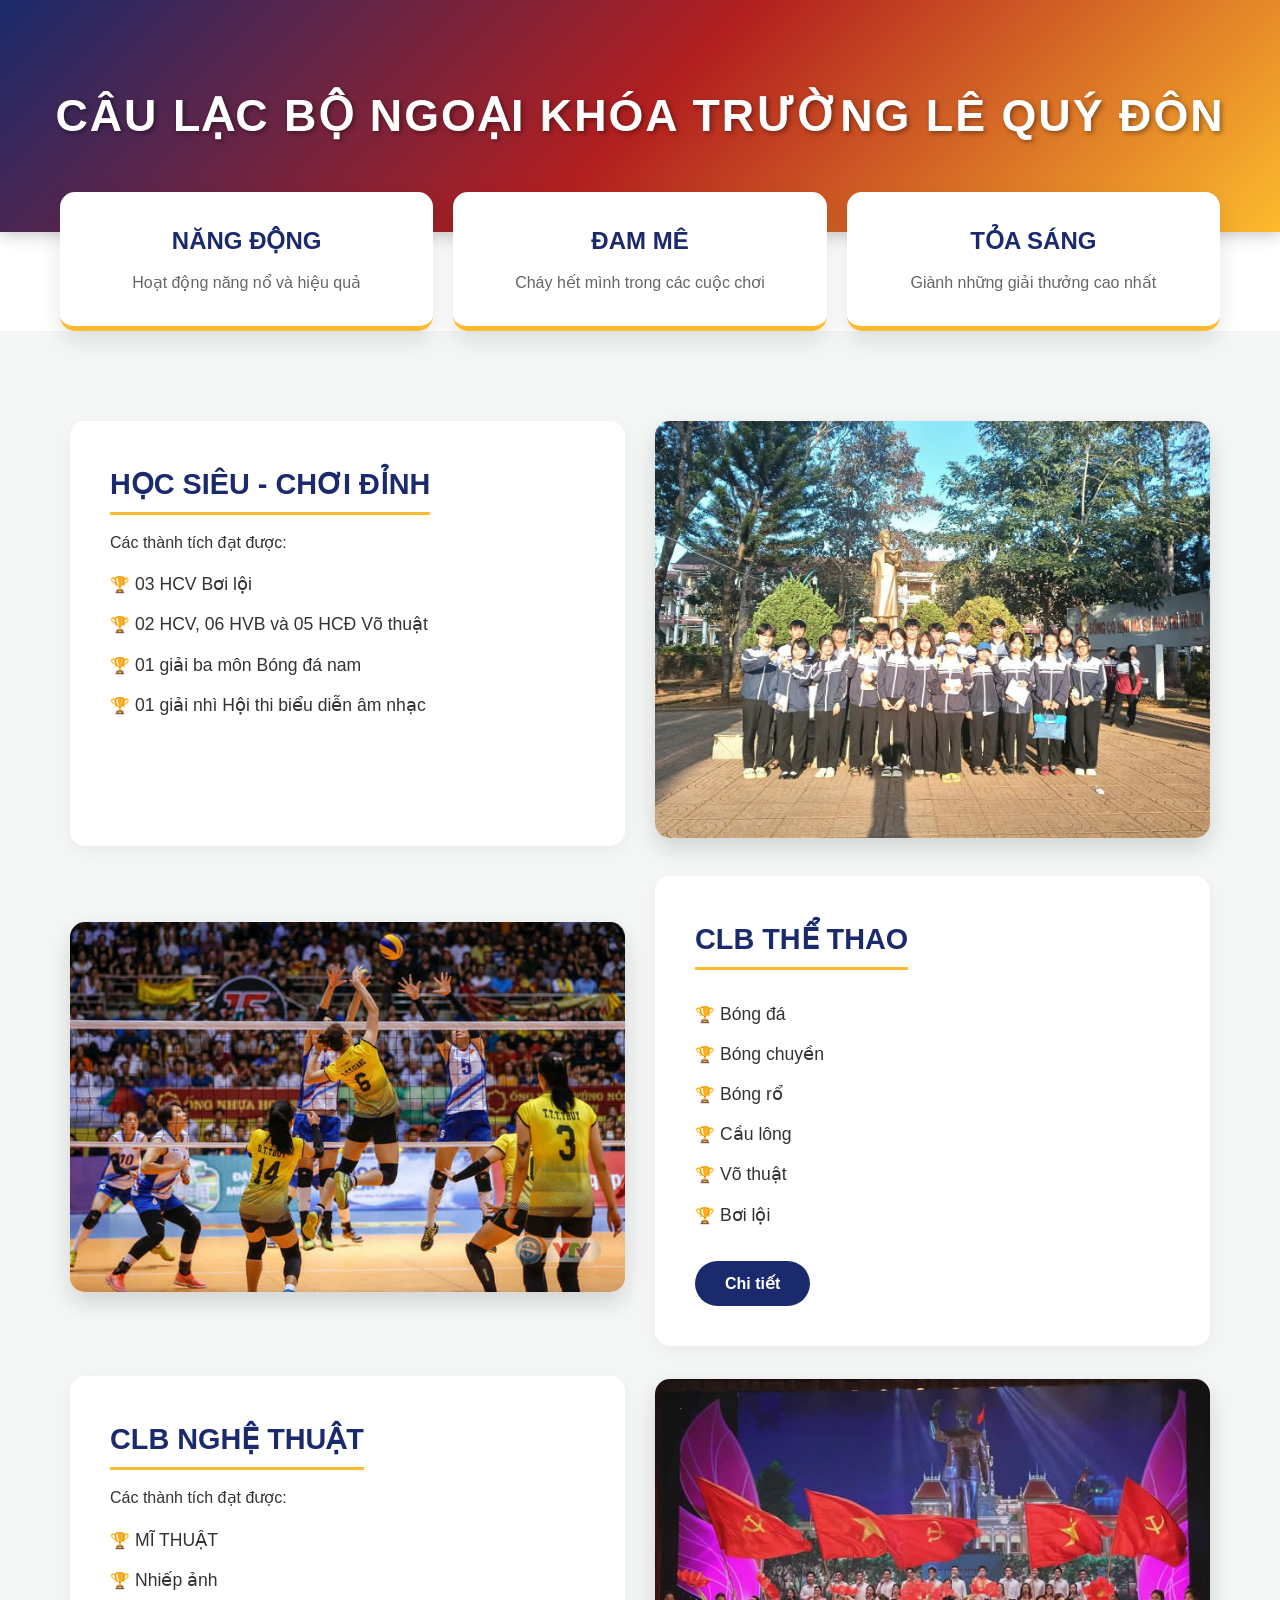
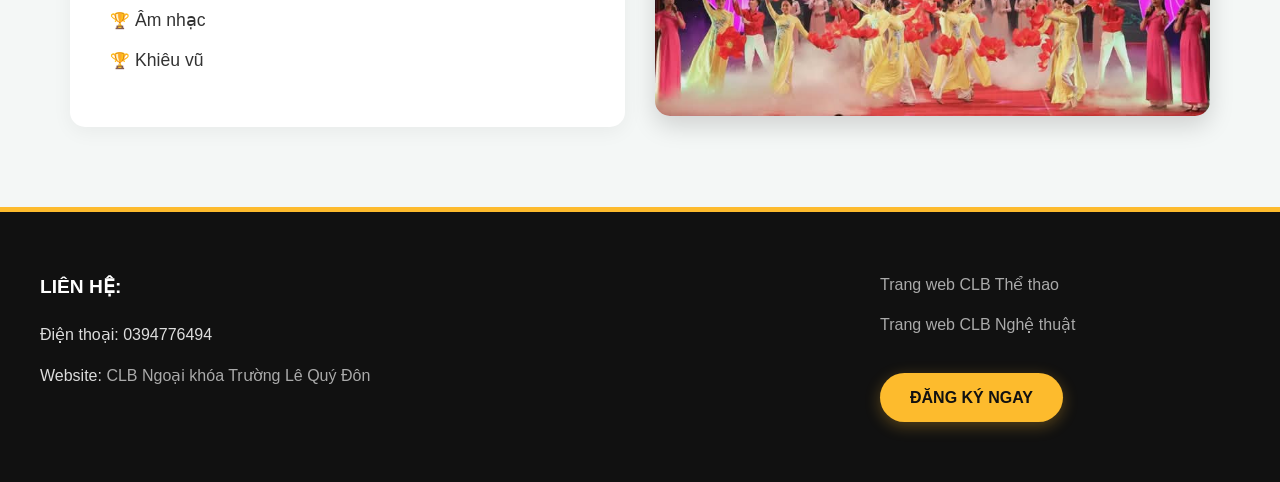
<file: index.html>
<!DOCTYPE html>

<head>
    <meta charset="utf-8">
    <link href="style.css" rel="stylesheet" type="text/css">
</head>
<body>
<header>
    <div class="banner">
        <h1>Câu lạc bộ ngoại khóa Trường Lê Quý Đôn</h1>
    </div>
    <div class="slogan">
        <div class="row">
            <div class="block_3">
                <h2>Năng động</h2>
                <p>Hoạt động năng nổ và hiệu quả</p>
            </div>
            <div class="block_3">
                <h2>Đam mê</h2>
                <p>Cháy hết mình trong các cuộc chơi</p>
            </div>
            <div class="block_3">
                <h2>Tỏa sáng</h2>
                <p>Giành những giải thưởng cao nhất</p>
            </div>
        </div>
    </div>
</header>

<table>
<tr>
    <td class="cell_text">
        <h3>Học siêu - Chơi đỉnh</h3>
        <p>Các thành tích đạt được:</p>
        <ul>
            <li>03 HCV Bơi lội</li>
            <li>02 HCV, 06 HVB và 05 HCĐ Võ thuật</li>
            <li>01 giải ba môn Bóng đá nam</li>
            <li>01 giải nhì Hội thi biểu diễn âm nhạc</li>
        </ul>
    </td>
    <td class="cell_img">
        <img src="img\30fdc23c-a1fb-4e38-a5fe-bd5952386251.jpg" class="img">
    </td>
</tr>

<tr>
    <td class="cell_img"><img src="img\6023abf3-f7c3-4a20-8a29-345340754f81.jpg" class="img"></td>
    <td class="cell_text">
        <h3>CLB Thể thao</h3>
        <ul>
            <li>Bóng đá</li>
            <li>Bóng chuyền</li>
            <li>Bóng rổ</li>
            <li>Cầu lông</li>
            <li>Võ thuật</li>
            <li>Bơi lội</li>
        </ul>
        <a href="img\6023abf3-f7c3-4a20-8a29-345340754f81.jpg">Chi tiết</a>
    </td>
</tr>
<tr>
    <td class="cell_text">
        <h3>CLB nghệ thuật</h3>
        <p>Các thành tích đạt được:</p>
        <ul>
            <li>MĨ THUẬT </li>
            <li>Nhiếp ảnh</li>
            <li>Âm nhạc</li>
            <li>Khiêu vũ</li>
        </ul>
    </td>
    <td class="cell_img">
        <img src="img\ba89b81c-bbe6-46d7-ab39-ebac0415ddf9.jpg" class="img">
    </td>
</tr>
</table>

<footer>
    <div class="row">
        <div style="width:60%">
            <p>Liên hệ:</p>
            <ul>
                <li>Điện thoại: 0394776494</li>
                <li>Website: <a href="index.html" class="link">CLB Ngoại khóa Trường Lê Quý Đôn</li>
            </ul>
        </div>
        <div style="width:10%"></div>
        <div style="width:30%">
            
            <ul>
                <li><a href="thethao.html" class="link">Trang web CLB Thể thao</a></li>
                <li><a href="nghethuat.html" class="link">Trang web CLB Nghệ thuật</a></li>
                <a href="dk.html" class="btn-register">ĐĂNG KÝ NGAY</a>
            </ul>
        </div>
    </div>
</footer>
</body>
</html>
</file>
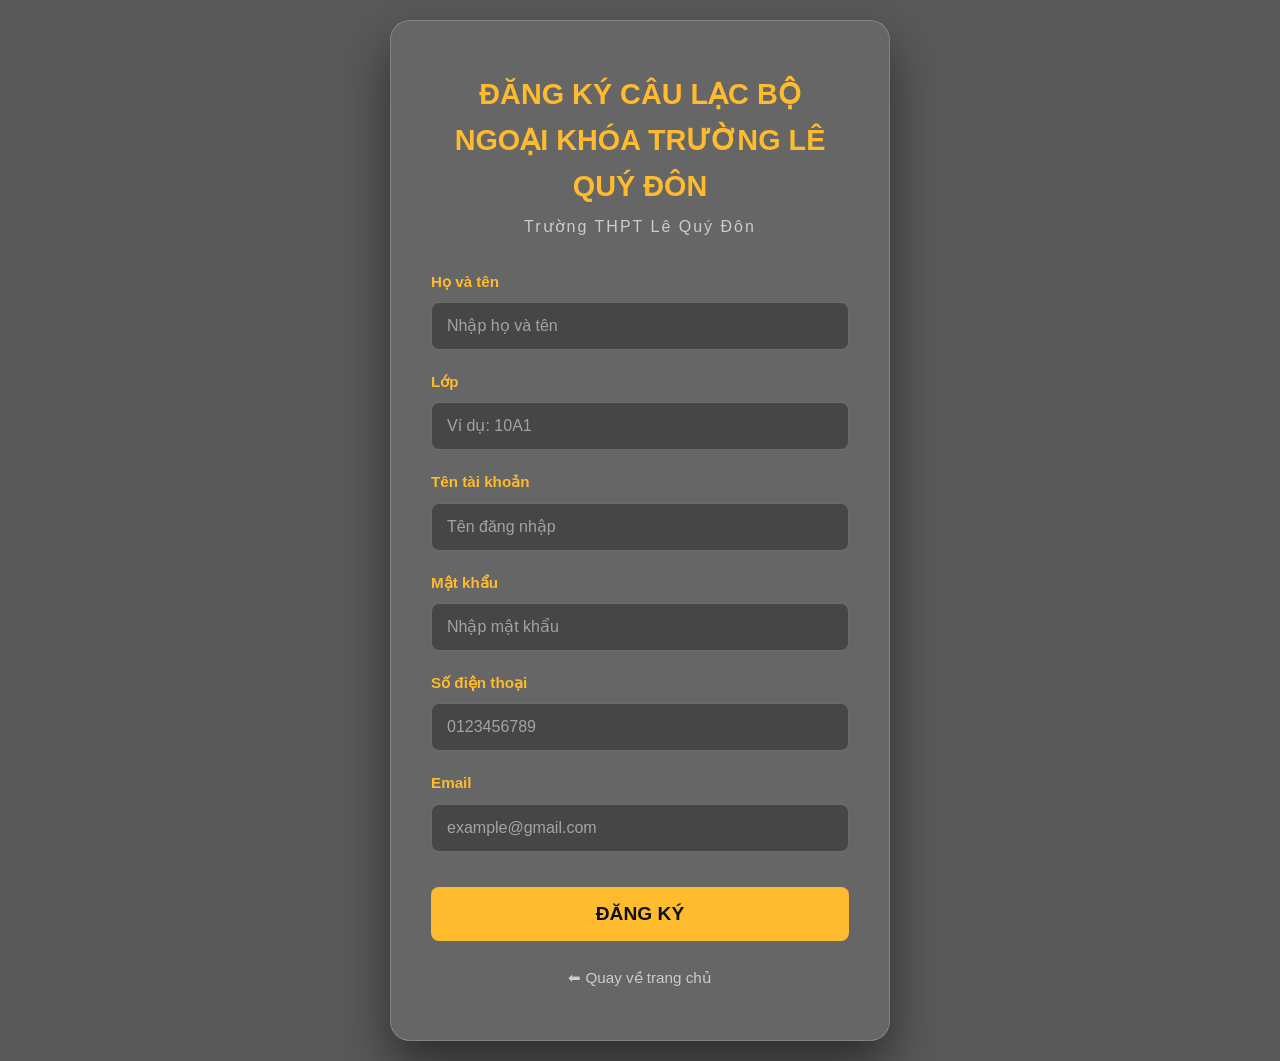
<file: dk.html>
<!DOCTYPE html>
<html lang="vi">
<head>
    <meta charset="UTF-8">
    <title> Đăng kí Câu lạc bộ ngoại khóa Trường Lê Quý Đôn</title>
    <meta name="viewport" content="width=device-width, initial-scale=1.0">
    <link rel="stylesheet" href="style.css">
</head>
<body class="register-page">

<div class="register-overlay">

    <form class="register-form">
        <h1>ĐĂNG KÝ Câu lạc bộ ngoại khóa Trường Lê Quý Đôn</h1>
        <p>Trường THPT Lê Quý Đôn</p>

        <label>Họ và tên</label>
        <input type="text" placeholder="Nhập họ và tên" required>

        <label>Lớp</label>
        <input type="text" placeholder="Ví dụ: 10A1" required>

        <label>Tên tài khoản</label>
        <input type="text" placeholder="Tên đăng nhập" required>

        <label>Mật khẩu</label>
        <input type="password" placeholder="Nhập mật khẩu" required>

        <label>Số điện thoại</label>
        <input type="tel" placeholder="0123456789" required>

        <label>Email</label>
        <input type="email" placeholder="example@gmail.com" required>

        <button type="submit">ĐĂNG KÝ</button>

        <a href="index.html" class="back-link">⬅ Quay về trang chủ</a>
    </form>

</div>

</body>
</html>
</file>
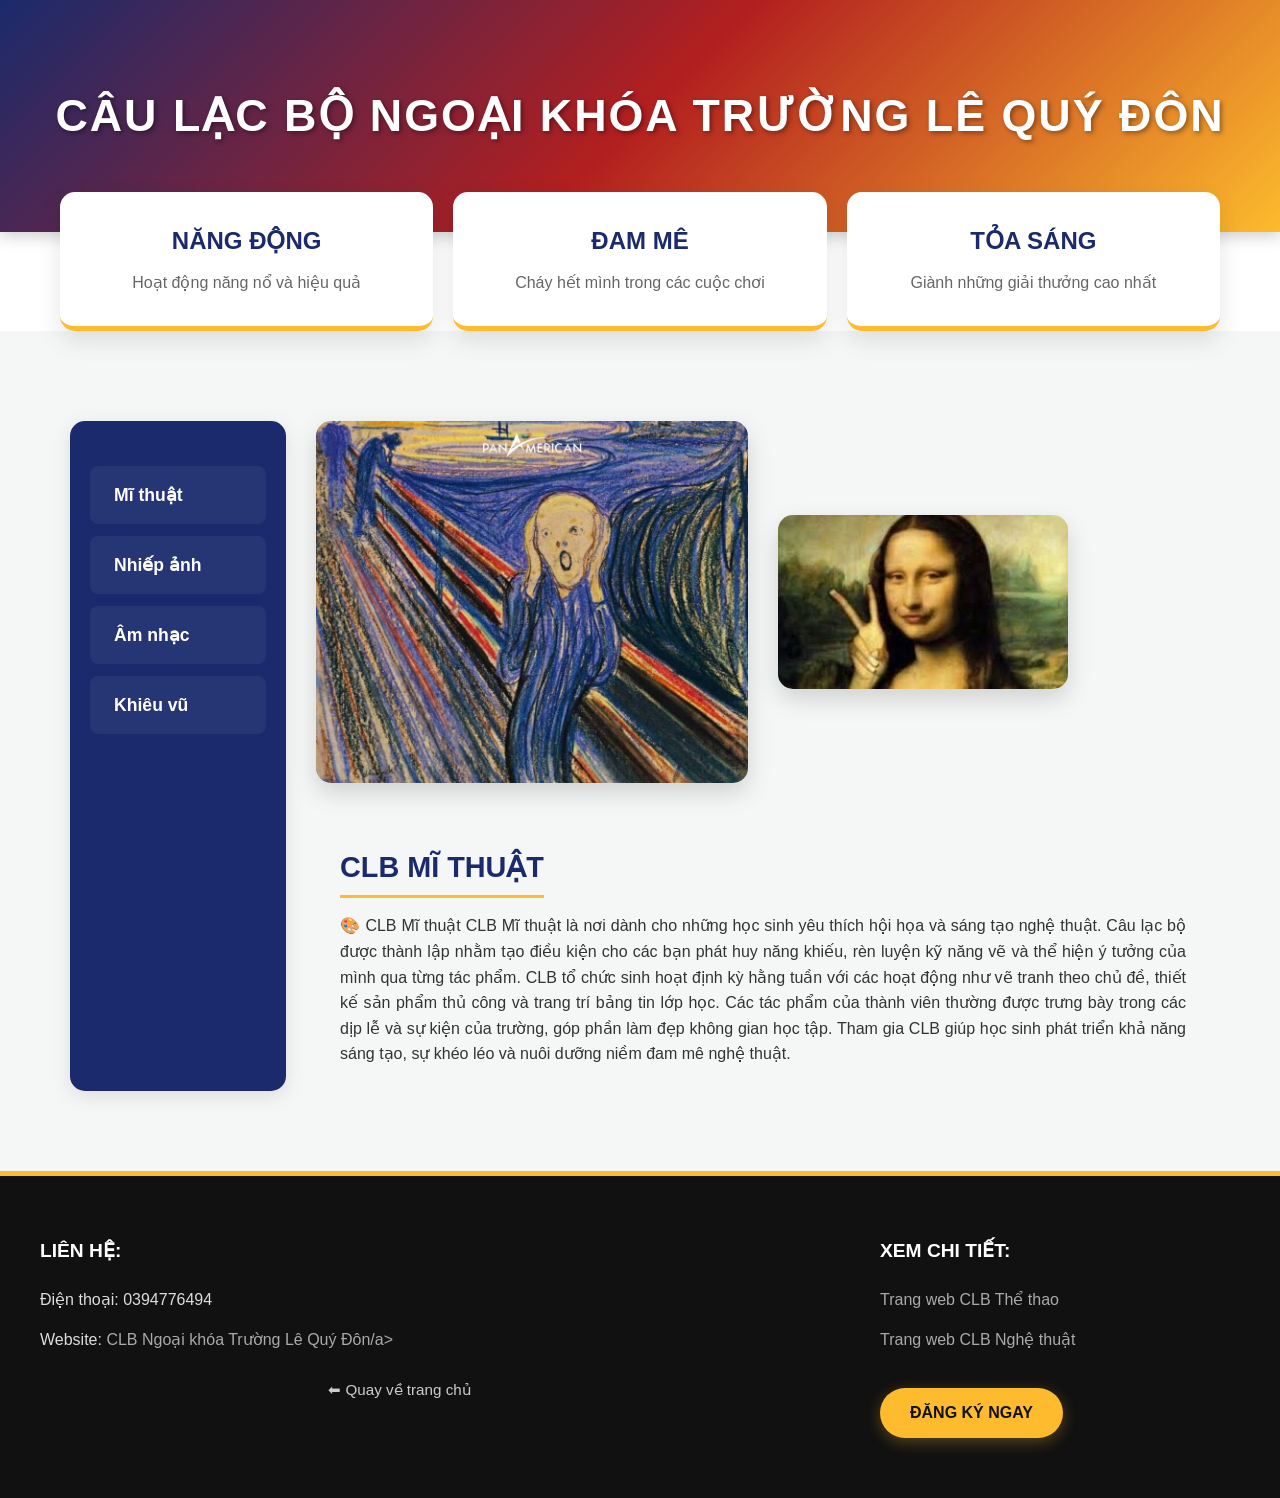
<file: nghethuat.html>
<!DOCTYPE html>

<head>
    <meta charset="utf-8">
    <link href="style.css" rel="stylesheet" type="text/css">
</head>
<body>
<header>
    <div class="banner">
        <h1>Câu lạc bộ ngoại khóa Trường Lê Quý Đôn</h1>
    </div>
    <div class="slogan">
        <div class="row">
            <div class="block_3">
                <h2>Năng động</h2>
                <p>Hoạt động năng nổ và hiệu quả</p>
            </div>
            <div class="block_3">
                <h2>Đam mê</h2>
                <p>Cháy hết mình trong các cuộc chơi</p>
            </div>
            <div class="block_3">
                <h2>Tỏa sáng</h2>
                <p>Giành những giải thưởng cao nhất</p>
            </div>
        </div>
    </div>
</header>




<table width="100%">
  <tr>
    <td rowspan="2" style="background-color: gainsboro">
      <ul>
        <li><a href="#mithuat" class="menu">Mĩ thuật</a></li>
        <li><a href="#nhiepanh" class="menu">Nhiếp ảnh</a></li>
        <li><a href="#amnhac" class="menu">Âm nhạc</a></li>
        <li><a href="#khieuvu" class="menu">Khiêu vũ</a></li>
      </ul>
    </td>
    <td width="40%"><img src="img\buc-tranh-mieu-ta-noi-tam-so-hai-cua-edvard-munch.jpg" class="img"></td>
    <td width="40%"><img src="img\tải xuống.jpg" class="img"></td>
  </tr>
  <tr>
    <td colspan="2" style="text-align: justify; padding: 1.5em;">
      <h2 id="mithuat">CLB Mĩ thuật</h2>
      <p>
        🎨 CLB Mĩ thuật
CLB Mĩ thuật là nơi dành cho những học sinh yêu thích hội họa và sáng tạo nghệ thuật. Câu lạc bộ được thành lập nhằm tạo điều kiện cho các bạn phát huy năng khiếu, rèn luyện kỹ năng vẽ và thể hiện ý tưởng của mình qua từng tác phẩm. CLB tổ chức sinh hoạt định kỳ hằng tuần với các hoạt động như vẽ tranh theo chủ đề, thiết kế sản phẩm thủ công và trang trí bảng tin lớp học. Các tác phẩm của thành viên thường được trưng bày trong các dịp lễ và sự kiện của trường, góp phần làm đẹp không gian học tập. Tham gia CLB giúp học sinh phát triển khả năng sáng tạo, sự khéo léo và nuôi dưỡng niềm đam mê nghệ thuật.
      </p>
    </td>
  </tr>
</table>





<footer>
    <div class="row">
        <div style="width:60%">
            <p>Liên hệ:</p>
            <ul>
                <li>Điện thoại: 0394776494</li>
                <li>Website: <a href="index.html" class="link">CLB Ngoại khóa Trường Lê Quý Đôn/a></li>
                    <a href="index.html" class="back-link">⬅ Quay về trang chủ</a>
            </ul>
        </div>
        <div style="width:10%"></div>
        <div style="width:30%">
            <p>Xem chi tiết:</p>
            <ul>
                <li><a href="thethao.html" class="link">Trang web CLB Thể thao</a></li>
                <li><a href="nghethuat.html" class="link">Trang web CLB Nghệ thuật</a></li>
                <a href="dk.html" class="btn-register">ĐĂNG KÝ NGAY</a>
            </ul>
        </div>
    </div>
</footer>
</body>
</html>
</file>
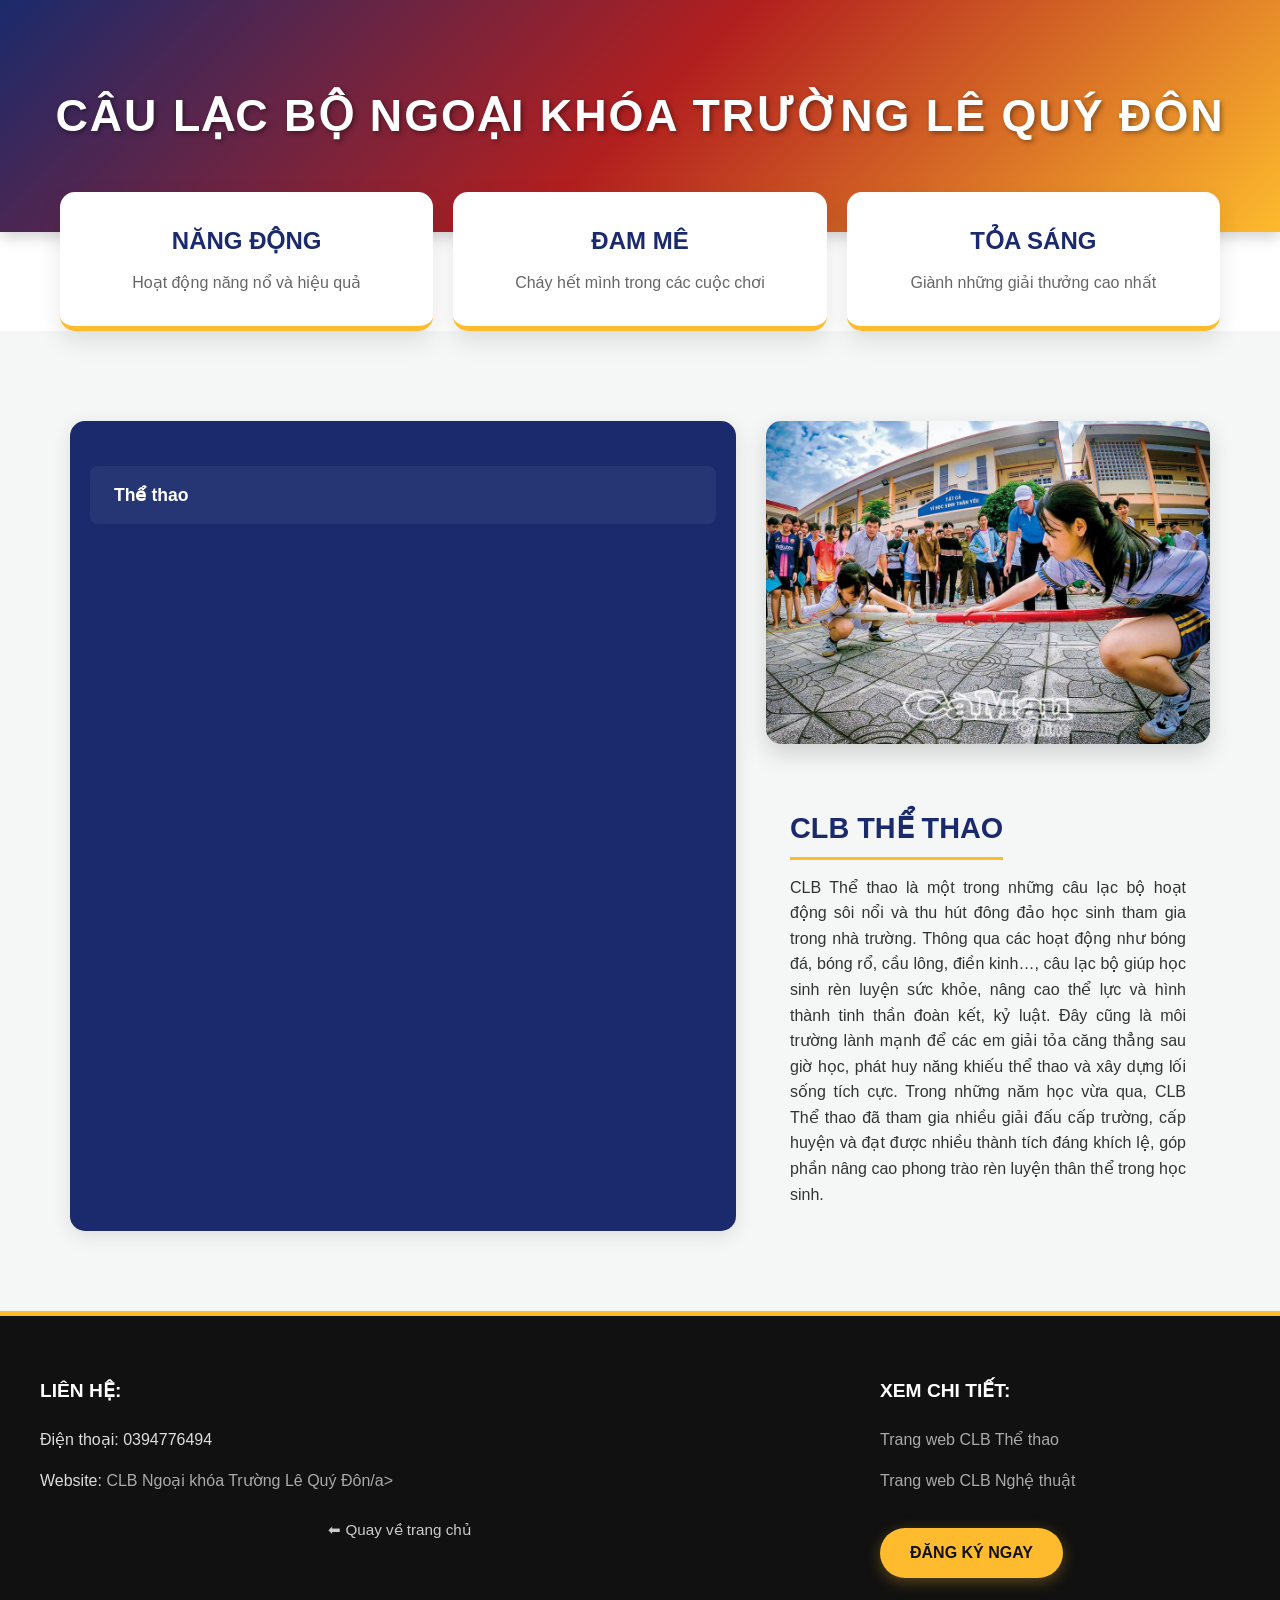
<file: thethao.html>
<!DOCTYPE html>

<head>
    <meta charset="utf-8">
    <link href="style.css" rel="stylesheet" type="text/css">
</head>
<body>
<header>
    <div class="banner">
        <h1>Câu lạc bộ ngoại khóa Trường Lê Quý Đôn</h1>
    </div>
    <div class="slogan">
        <div class="row">
            <div class="block_3">
                <h2>Năng động</h2>
                <p>Hoạt động năng nổ và hiệu quả</p>
            </div>
            <div class="block_3">
                <h2>Đam mê</h2>
                <p>Cháy hết mình trong các cuộc chơi</p>
            </div>
            <div class="block_3">
                <h2>Tỏa sáng</h2>
                <p>Giành những giải thưởng cao nhất</p>
            </div>
        </div>
    </div>
</header>


<table width="100%">
  <tr>
    <td rowspan="2" style="background-color: gainsboro">
      <ul>
        <li><a href="#thethao" class="menu">Thể thao</a></li>
      </ul>
    </td>
    
    <td width="40%">
      <img src="img\TR2-2.jpg" class="jpg">
    </td>
  </tr>
  <tr>
    <td colspan="2" style="text-align: justify; padding: 1.5em;">
      <h2 id="thethao">CLB Thể thao</h2>
      <p>
        CLB Thể thao là một trong những câu lạc bộ hoạt động sôi nổi và thu hút đông đảo
        học sinh tham gia trong nhà trường. Thông qua các hoạt động như bóng đá, bóng rổ,
        cầu lông, điền kinh…, câu lạc bộ giúp học sinh rèn luyện sức khỏe, nâng cao thể lực
        và hình thành tinh thần đoàn kết, kỷ luật. Đây cũng là môi trường lành mạnh để các
        em giải tỏa căng thẳng sau giờ học, phát huy năng khiếu thể thao và xây dựng lối
        sống tích cực. Trong những năm học vừa qua, CLB Thể thao đã tham gia nhiều giải
        đấu cấp trường, cấp huyện và đạt được nhiều thành tích đáng khích lệ, góp phần
        nâng cao phong trào rèn luyện thân thể trong học sinh.
      </p>
    </td>
  </tr>
</table>



<footer>
    <div class="row">
        <div style="width:60%">
            <p>Liên hệ:</p>
            <ul>
                <li>Điện thoại: 0394776494</li>
                <li>Website: <a href="index.html" class="link">CLB Ngoại khóa Trường Lê Quý Đôn/a></li>
                    <a href="index.html" class="back-link">⬅ Quay về trang chủ</a>
            </ul>
        </div>
        <div style="width:10%"></div>
        <div style="width:30%">
            <p>Xem chi tiết:</p>
            <ul>
                <li><a href="thethao.html" class="link">Trang web CLB Thể thao</a></li>
                <li><a href="nghethuat.html" class="link">Trang web CLB Nghệ thuật</a></li>
                <a href="dk.html" class="btn-register">ĐĂNG KÝ NGAY</a>
            </ul>
        </div>
    </div>
</footer>
</body>
</html>
</file>
<file: style.css>
/* ==========================================================
   1. GLOBAL RESET & TYPOGRAPHY
   ========================================================== */
* {
    margin: 0;
    padding: 0;
    box-sizing: border-box;
}

body {
    font-family: 'Segoe UI', Roboto, Helvetica, Arial, sans-serif;
    line-height: 1.6;
    background-color: #f4f7f6; /* Nền xám nhạt hiện đại */
    color: #333;
}

/* Ghi đè nền riêng cho trang Đăng ký (dk.html) */
body.register-page {
    background: url('https://images.unsplash.com/photo-1541252260730-0412e3e2108e?q=80&w=2000') no-repeat center center fixed;
    background-size: cover;
}

/* ==========================================================
   2. HEADER & SLOGAN TỔNG THỂ
   ========================================================== */
header {
    background-color: #fff;
    margin-bottom: 60px;
}

.banner {
    background: linear-gradient(135deg, #1a2a6c, #b21f1f, #fdbb2d); /* Hiệu ứng chuyển màu cực cháy */
    color: white;
    text-align: center;
    padding: 80px 20px;
    box-shadow: 0 4px 15px rgba(0,0,0,0.2);
}

.banner h1 {
    font-size: 2.8rem;
    text-transform: uppercase;
    letter-spacing: 2px;
    text-shadow: 2px 2px 5px rgba(0,0,0,0.4);
}

.slogan {
    max-width: 1200px;
    margin: -40px auto 30px; /* Kéo slogan nổi lên trên banner */
    padding: 0 20px;
    position: relative;
}

.slogan .row {
    display: flex;
    flex-wrap: wrap;
    justify-content: space-between;
    gap: 20px;
}

.block_3 {
    flex: 1;
    min-width: 250px;
    background: white;
    padding: 30px 20px;
    border-radius: 15px;
    text-align: center;
    box-shadow: 0 10px 25px rgba(0,0,0,0.1);
    transition: transform 0.3s ease, box-shadow 0.3s ease;
    border-bottom: 5px solid #fdbb2d;
}

.block_3:hover {
    transform: translateY(-10px);
    box-shadow: 0 15px 35px rgba(0,0,0,0.2);
}

.block_3 h2 {
    color: #1a2a6c;
    margin-bottom: 10px;
    font-size: 1.5rem;
    text-transform: uppercase;
}

.block_3 p {
    color: #666;
    font-weight: 500;
}

/* ==========================================================
   3. STYLE CHO BỐ CỤC DẠNG BẢNG (TABLE) 
   ========================================================== */
table {
    max-width: 1200px;
    margin: 0 auto 50px;
    border-collapse: separate;
    border-spacing: 30px; /* Tạo khoảng cách như grid layout */
    width: 100%;
}

.cell_text {
    background: white;
    padding: 40px;
    border-radius: 15px;
    box-shadow: 0 5px 20px rgba(0,0,0,0.05);
    vertical-align: top;
    width: 50%;
}

.cell_img {
    width: 50%;
    vertical-align: middle;
    text-align: center;
}

.img, .jpg {
    max-width: 100%;
    height: auto;
    border-radius: 15px;
    box-shadow: 0 10px 25px rgba(0,0,0,0.15);
    transition: transform 0.3s ease;
    object-fit: cover;
}

.img:hover, .jpg:hover {
    transform: scale(1.03);
}

/* Heading trong bảng */
h3, h2[id] {
    color: #1a2a6c;
    font-size: 1.8rem;
    margin-bottom: 15px;
    border-bottom: 3px solid #fdbb2d;
    display: inline-block;
    padding-bottom: 5px;
    text-transform: uppercase;
}

/* List (Danh sách thành tích) */
td ul {
    list-style-type: none;
    margin-top: 15px;
}

td ul li {
    position: relative;
    padding-left: 25px;
    margin-bottom: 12px;
    font-size: 1.1rem;
}

td ul li::before {
    content: "🏆"; /* Icon cúp thể hiện thành tích */
    position: absolute;
    left: 0;
    top: 2px;
    font-size: 0.9em;
}

/* Link "Chi tiết" trong bảng */
td a[href*="jpg"] {
    display: inline-block;
    margin-top: 20px;
    padding: 10px 30px;
    background-color: #1a2a6c;
    color: white;
    text-decoration: none;
    border-radius: 25px;
    font-weight: bold;
    transition: all 0.3s;
}

td a[href*="jpg"]:hover {
    background-color: #fdbb2d;
    color: #1a2a6c;
    transform: translateX(5px);
}

/* Ghi đè Sidebar Menu trang Nghệ thuật & Thể thao */
td[style*="gainsboro"] {
    background-color: #1a2a6c !important; /* Đổi nền xám thành xanh Navy */
    border-radius: 15px;
    padding: 30px 20px;
    box-shadow: 0 5px 20px rgba(0,0,0,0.1);
    vertical-align: top;
}

td[style*="gainsboro"] ul li {
    padding-left: 0;
}

td[style*="gainsboro"] ul li::before {
    content: ""; /* Bỏ icon cúp ở menu */
}

.menu {
    display: block;
    padding: 15px 20px;
    background: rgba(255,255,255,0.05);
    color: #fff;
    text-decoration: none;
    margin-bottom: 10px;
    border-radius: 8px;
    transition: all 0.3s;
    border-left: 4px solid transparent;
    font-weight: bold;
}

.menu:hover {
    background: white;
    color: #1a2a6c;
    border-left: 4px solid #fdbb2d;
    transform: translateX(5px);
}

/* ==========================================================
   4. FOOTER (CHÂN TRANG)
   ========================================================== */
footer {
    background-color: #111;
    color: #ddd;
    padding: 60px 20px;
    border-top: 5px solid #fdbb2d;
}

footer .row {
    max-width: 1200px;
    margin: 0 auto;
    display: flex;
    justify-content: space-between;
}

footer p {
    font-size: 1.2rem;
    color: white;
    margin-bottom: 20px;
    font-weight: bold;
    text-transform: uppercase;
}

footer ul {
    list-style: none;
}

footer ul li {
    margin-bottom: 15px;
}

.link {
    color: #aaa;
    text-decoration: none;
    transition: color 0.3s;
}

.link:hover {
    color: #fdbb2d;
}

/* Nút đăng ký ở Footer */
.btn-register {
    display: inline-block;
    margin-top: 20px;
    background-color: #fdbb2d;
    color: #111 !important;
    padding: 12px 30px;
    border-radius: 30px;
    text-decoration: none;
    font-weight: bold;
    text-transform: uppercase;
    transition: all 0.3s ease;
    box-shadow: 0 4px 15px rgba(253, 187, 45, 0.3);
}

.btn-register:hover {
    background-color: white;
    transform: scale(1.05);
    box-shadow: 0 6px 20px rgba(255, 255, 255, 0.4);
}

/* ==========================================================
   5. TRANG ĐĂNG KÝ FORM KÍNH MỜ (DK.HTML)
   ========================================================== */
.register-overlay {
    width: 100%;
    min-height: 100vh;
    display: flex;
    justify-content: center;
    align-items: center;
    background: rgba(0, 0, 0, 0.65); /* Làm tối ảnh nền */
    padding: 20px;
}

.register-form {
    background: rgba(255, 255, 255, 0.08);
    backdrop-filter: blur(20px);
    -webkit-backdrop-filter: blur(20px);
    border: 1px solid rgba(255, 255, 255, 0.2);
    padding: 50px 40px;
    border-radius: 20px;
    width: 100%;
    max-width: 500px;
    box-shadow: 0 25px 50px rgba(0, 0, 0, 0.5);
    color: white;
}

.register-form h1 {
    color: #fdbb2d;
    text-align: center;
    font-size: 1.8rem;
    margin-bottom: 5px;
    text-transform: uppercase;
    text-shadow: none; /* Bỏ viền bóng của banner */
}

.register-form p {
    text-align: center;
    color: #ccc;
    margin-bottom: 30px;
    letter-spacing: 2px;
}

.register-form label {
    display: block;
    margin-bottom: 8px;
    font-size: 0.95rem;
    font-weight: 600;
    color: #fdbb2d;
}

.register-form input {
    width: 100%;
    padding: 14px 15px;
    margin-bottom: 20px;
    background: rgba(0, 0, 0, 0.3);
    border: 1px solid rgba(255, 255, 255, 0.2);
    border-radius: 8px;
    color: white;
    font-size: 1rem;
    outline: none;
    transition: 0.3s;
}

.register-form input::placeholder {
    color: rgba(255, 255, 255, 0.5);
}

.register-form input:focus {
    border-color: #fdbb2d;
    background: rgba(0, 0, 0, 0.5);
    box-shadow: 0 0 15px rgba(253, 187, 45, 0.3);
}

.register-form button {
    width: 100%;
    padding: 16px;
    background: #fdbb2d;
    border: none;
    border-radius: 8px;
    color: #111;
    font-weight: bold;
    font-size: 1.2rem;
    cursor: pointer;
    text-transform: uppercase;
    transition: 0.3s;
    margin-top: 15px;
}

.register-form button:hover {
    background: white;
    transform: translateY(-3px);
    box-shadow: 0 8px 20px rgba(253, 187, 45, 0.4);
}

.back-link {
    display: block;
    text-align: center;
    margin-top: 25px;
    color: #ccc;
    text-decoration: none;
    font-size: 0.95rem;
    transition: 0.3s;
}

.back-link:hover {
    color: #fdbb2d;
}
</file>
